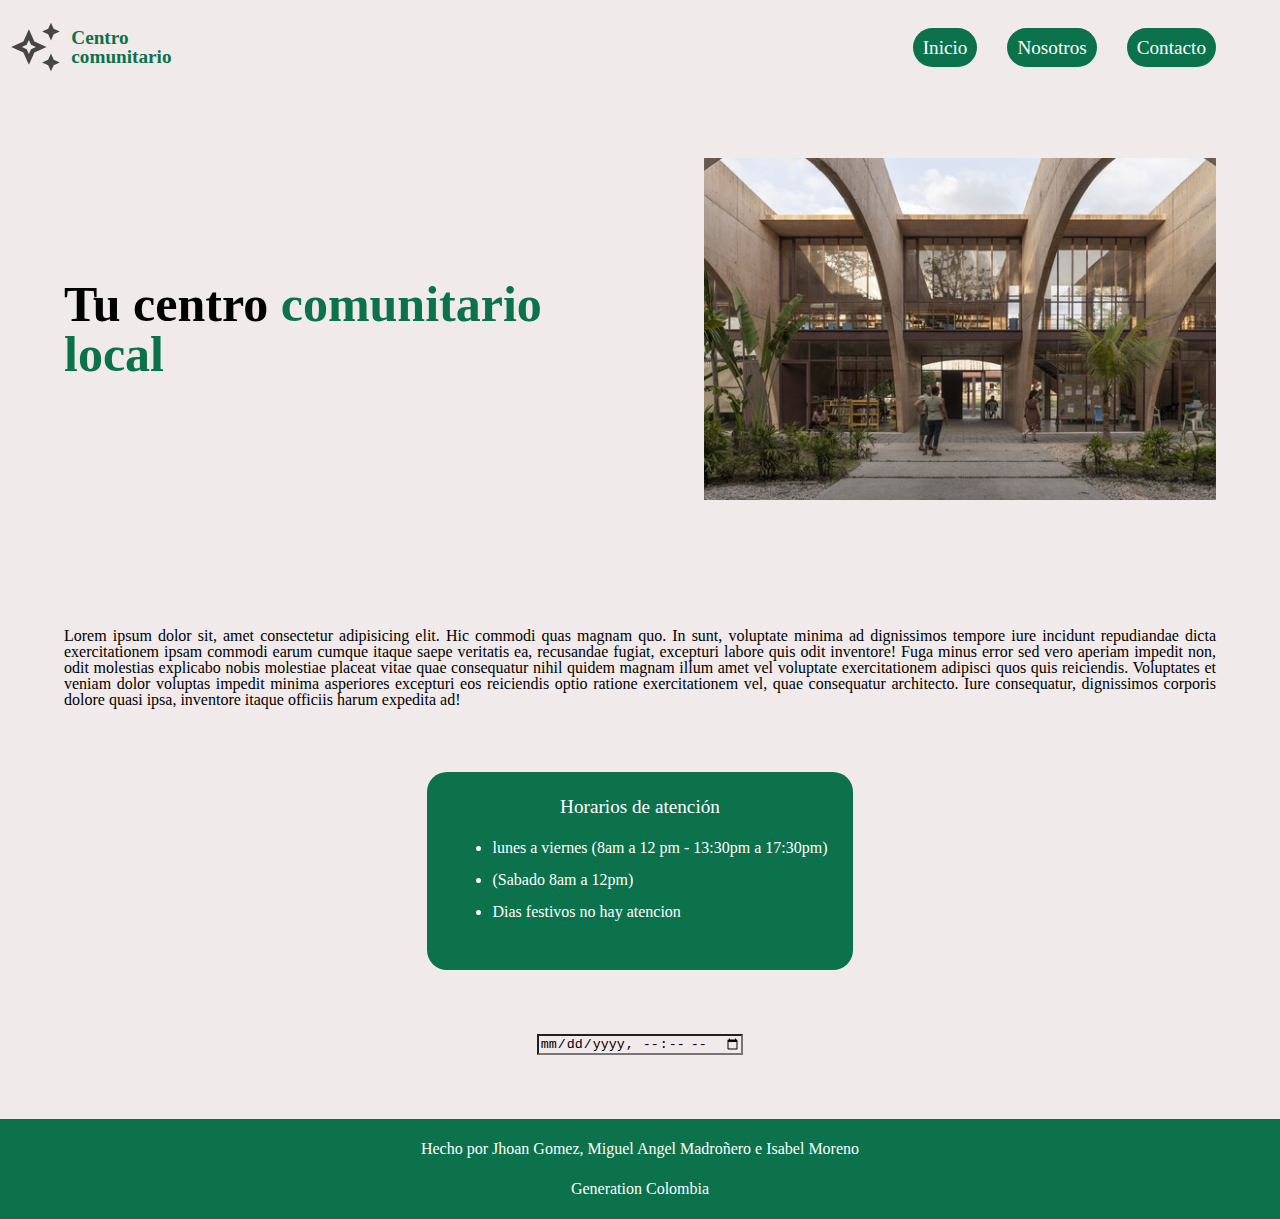
<file: index.html>
<!DOCTYPE html>
<html lang="es">
  <head>
    <meta charset="UTF-8" />
    <meta name="viewport" content="width=device-width, initial-scale=1.0" />
    <title>Centro comunitario</title>
    <link rel="stylesheet" href="./reset.css">
    <link rel="stylesheet" href="./style(index).css" />
  </head>
  <body>
    <!-- <header>
        <h1 align="center">Hola, esto es un h1</h1>
        <h2 align="center">Hola, esto es un h2</h2>
        <p>Lorem ipsum dolor sit amet consectetur adipisicing elit. Necessitatibus consequatur delectus nam, facere repudiandae corporis. <strong> Ea facere aliquid commodi</strong>, fugiat quia, explicabo <em> placeat voluptatibus</em> adipisci totam cum quos.</p>
        <ul type="square">
            <li>Calentar el agua a 80 grados</li>
            <ol type="" start="5">
                <li onclick="length">Hola</li>             
                <li>Chao</li>
                <li>Item</li>
            </ol>
            <li>Limpiar el mate</li>
        </ul>
        <p>Lorem ipsum dolor sit amet consectetur adipisicing elit. <span style="color: aliceblue; background-color: blueviolet;"> ullam quis expedita ipsum accusamus</span>, praesentium explicabo ab nisi magnam delectus reprehenderit nam cumque a, voluptatibus voluptate non nostrum? Aliquam, recusandae.</p>
        <img src="/pasillo/perfil.jpg" alt="Foto de perfil" width="200" height="200" title="Foto perfil" >
    </header>
    <nav>

    </nav>
    <footer>
        
    </footer> -->
    <header class="hero">
      <nav class="hero__nav_container">
        <figure class="hero__logo">
          <img src="./imagenes/stars.svg" alt="" class="hero__estrella" />
          <p class="hero__name">Centro comunitario</p>
        </figure>
        <div class="hero__links">
          <a href="#" class="hero__link">Inicio</a>
          <a href="./nosotros.html" class="hero__link">Nosotros</a>
          <a href="./contacto.html" class="hero__link">Contacto</a>
        </div>
      </nav>
    </header>
    <section>
      <div class="hero__main">
        <h1 class="hero__title">Tu centro <span class="title__span">comunitario local</span></h1>
        <img src="./imagenes/centro.jpg" class="hero__estrella" />
      </div>
      <div class="descripcion">
      <p>
        Lorem ipsum dolor sit, amet consectetur adipisicing elit. Hic commodi
        quas magnam quo. In sunt, voluptate minima ad dignissimos tempore iure
        incidunt repudiandae dicta exercitationem ipsam commodi earum cumque
        itaque saepe veritatis ea, recusandae fugiat, excepturi labore quis odit
        inventore! Fuga minus error sed vero aperiam impedit non, odit molestias
        explicabo nobis molestiae placeat vitae quae consequatur nihil quidem
        magnam illum amet vel voluptate exercitationem adipisci quos quis
        reiciendis. Voluptates et veniam dolor voluptas impedit minima
        asperiores excepturi eos reiciendis optio ratione exercitationem vel,
        quae consequatur architecto. Iure consequatur, dignissimos corporis
        dolore quasi ipsa, inventore itaque officiis harum expedita ad!
      </p>
      </div>
      <div class="extern_div">
        <div class="horario_div">
          <h3 class="horario_div">Horarios de atención</h3>
          <ul class="horario_div">
            <li class="horario_div">lunes a viernes (8am a 12 pm - 13:30pm a 17:30pm)</li>
            <li class="horario_div">(Sabado 8am a 12pm)</li>
            <li class="horario_div">Dias festivos no hay atencion</li>
          </ul>
        </div>
      </div>
    </section>
    <footer>
      <label class="fecha">
        <input type="datetime-local" />
        
      </label>
      <div class="hero_footer">
        <p class="hero_footertext">
          Hecho por Jhoan Gomez, Miguel Angel Madroñero e Isabel Moreno
          <br>
        </p>

        <p class="hero_footertext">Generation Colombia</p>
      </div>
    </footer>

    <script src="javascript.js"></script>
  </body>
</html>
</file>
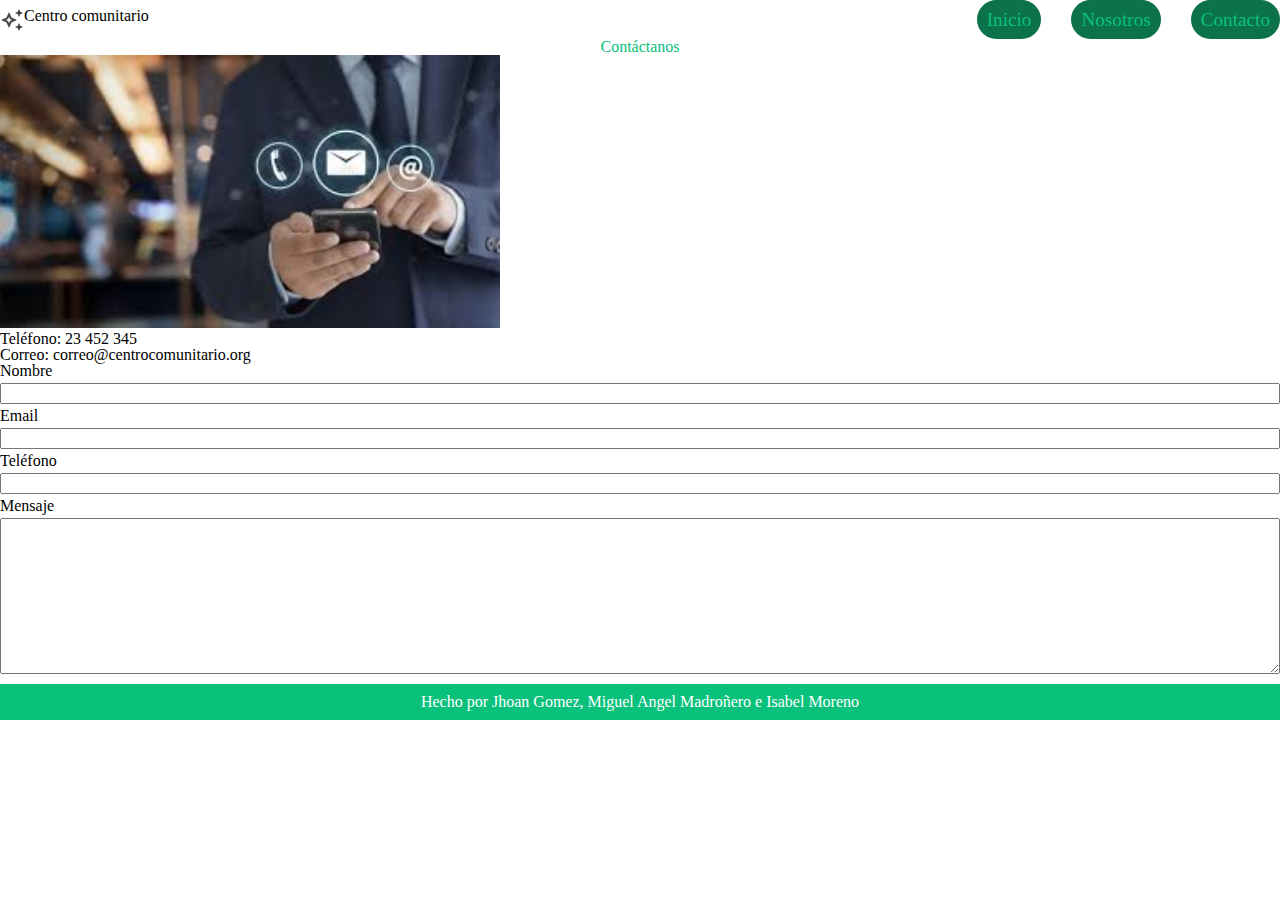
<file: contacto.html>
<!DOCTYPE html>
<html lang="en">
  <head>
    <meta charset="UTF-8" />
    <meta name="viewport" content="width=device-width, initial-scale=1.0" />
    <title>Document</title>
    

    <link rel="stylesheet" href="reset.css">
    <link rel="stylesheet" href="style(contactanos).css">
  </head>
  <body>
    <header class="hero">
        <nav class="hero__nav container" style="display: flex; align-items: center; justify-content: space-between;">
          <figure class="hero__logo" style="display: flex;">
            <img src="./pasillo/stars.svg" alt="" class="hero__estrella" />
            <p class="hero__name" align="center">Centro comunitario</p>
          </figure>
          <div class="hero__links" style="display: flex; gap: 30px;">
            <a href="./index.html" class="hero__link" style="text-decoration: none; color: #09c17b;">Inicio</a>
            <a href="./nosotros.html" class="hero__link" style="text-decoration: none; color: #09c17b;">Nosotros</a>
            <a href="./contacto.html" class="hero__link" style="text-decoration: none; color: #09c17b;">Contacto</a>
          </div>
        </nav>
      </header>
    <h1 class="hero__contactanos" align="center" style="color: #09c17b;">Contáctanos</h1>
    <img
      src="[data-uri]"
      width="500"
      height=""
      alt=""
      class="hero__contacto"
    />
    <p>
        Teléfono: 23 452 345
        <br>
        Correo: correo@centrocomunitario.org
    </p>
    <form style="display: flex; flex-direction: column; gap: 4px;" >
            <label>Nombre</label>
            <input type="text">
            <label>Email</label>
            <input type="email">
            <label>Teléfono</label>
            <input type="number">
            <label>Mensaje</label>
            <textarea name="" id="" cols="30" rows="10"></textarea>     
    </form>
    <footer>
        <label style="display: flex; justify-content: center; padding-bottom: 10px;">
        </label>
        <div style="background-color: #09c17b; padding: 10px;">
            <p align="center" style="color: rgb(255, 255, 255);">Hecho por Jhoan Gomez, Miguel Angel Madroñero e Isabel Moreno </p>
        </div>
    </footer>
  </body>
</html>
</file>
<file: style(index).css>
*{
    background-color: #f0eaea;
}

:root{
    --color: #0b724b;
}

.hero__nav_container {
display: flex; 
align-items: center; 
justify-content: space-between;
}

.hero__name{
    color : var(--color);
    font-weight: bold;
    font-size: larger;
}

.hero__logo {
    display: flex;
}

.hero__name {
    align-items: center;
    padding: 15% 0%;
}

.hero__links {
    display: flex; 
    gap: 30px;
    padding-right: 5%;
    
}

.hero__link {
    font-size: larger;
    text-decoration: none; 
    color: #ffffff;
    background-color: #0b724b;
    padding: 10px;
    border-radius: 20px;
}

.hero__main {
    display: flex; 
    align-items: center;
}

.hero__title {
    align-items: center; 
    width: 50%; 
    color: #000000;
    font-size: 50px; 
    text-align: left; 
    align-items: center;
    padding: 5%;
    font-weight: bold;
}

.title__span{
    color: #0b724b;
}

.hero__estrella {
    width: 40%;
    padding: 5%;
}

.descripcion {
    text-align: justify;
    padding: 5%;
}

.extern_div{
    display: flex;
    justify-content: center;
    
}
 
div.horario_div{
    padding: 2%;
    display: inline-block;
    background-color: #0b724b;
    margin: 0;
    border-radius: 20px;
    color: #ffffff;
}
 
h3.horario_div{
    font-size: larger;
    text-align: center;
    background-color: #0b724b;
}
 
ul.horario_div{
    background-color: #0b724b;
}

li.horario_div{
    line-height: 32px;
    background-color: #0b724b;
}

.fecha {
    display: flex; 
    justify-content: center; 
    padding: 5%;
    border: 50px;
}

.hero_footer {
    
    height: 100%;
    background-color: #0b724b; 
    padding: 10px;
    color: #ffffff;
}

p.hero_footertext{
    background-color: #0b724b;
    display: flex;
    justify-content: center;
    line-height: 40px;
}
</file>
<file: style(contactanos).css>
.hero__link {
    font-size: larger;
    text-decoration: none; 
    color: #ffffff;
    background-color: #0b724b;
    padding: 10px;
    border-radius: 20px;
}
</file>
